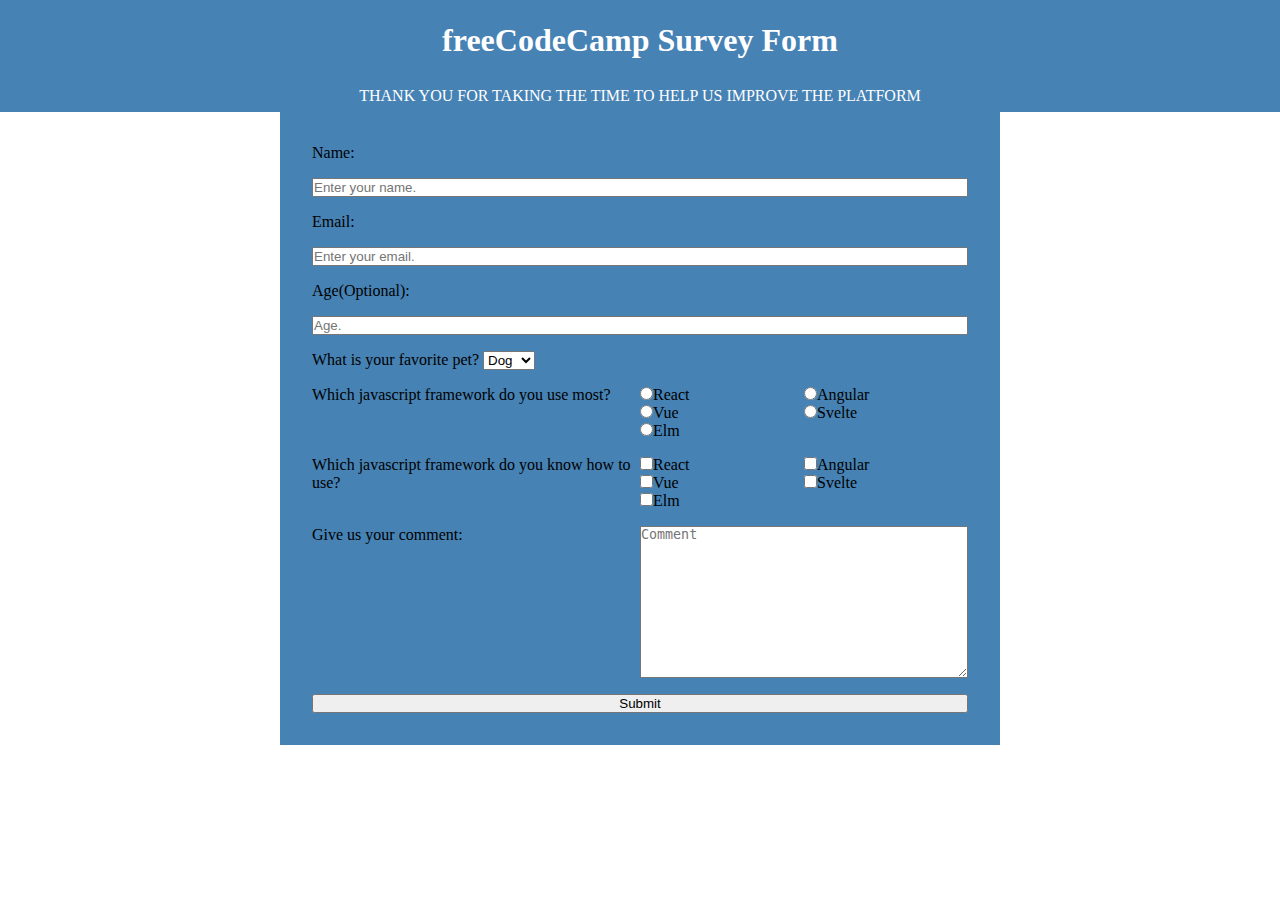
<file: Survey Form Page/index.html>
<!DOCTYPE html>
<html lang="en">
	<head>
		<meta charset="UTF-8" />
		<meta name="viewport" content="width=device-width, initial-scale=1.0" />
		<title>Survey Form</title>
		<link rel="stylesheet" href="style.css" />
	</head>
	<body>
    <h1 id="title">freeCodeCamp Survey Form</h1>
		<p id="description">Thank you for taking the time to help us improve the platform</p>
		
		<form id="survey-form">
			<label id="name-label" for="name">Name:</label>
			<input id="name" type="text" placeholder="Enter your name." required>

			<label id="email-label" for="email">Email:</label>
			<input id="email" type="email" placeholder="Enter your email." required>

			<label id="number-label" for="number">Age(Optional):</label>
			<input id="number" type="number" min="0" max="100" placeholder="Age.">

			<label for="dropdown">
				What is your favorite pet?
				<select id="dropdown">
					<option value="dog">Dog</option>
					<option value="cat">Cat</option>
					<option value="bird">Bird</option>
					<option value="tiger">Tiger</option>
				</select>
			</label>

			<label class="items-label">				
				Which javascript framework do you use most?
				<div>
					<label><input type="radio" name="react">React</label>
					<label><input type="radio" name="angular">Angular</label>
					<label><input type="radio" name="vue">Vue</label>
					<label><input type="radio" name="svelte">Svelte</label>
					<label><input type="radio" name="elm">Elm</label>
				</div>
			</label>

			<label class="items-label">				
				Which javascript framework do you know how to use?
				<div>
					<label><input type="checkbox" value="react">React</label>
					<label><input type="checkbox" value="angular">Angular</label>
					<label><input type="checkbox" value="vue">Vue</label>
					<label><input type="checkbox" value="svelte">Svelte</label>
					<label><input type="checkbox" value="elm">Elm</label>
				</div>
			</label>

			<label class="items-label">Give us your comment:<textarea cols="30" rows="10" placeholder="Comment"></textarea></label>

			<button id="submit" type="submit">Submit</button>
		</form>
	</body>
</html>
</file>
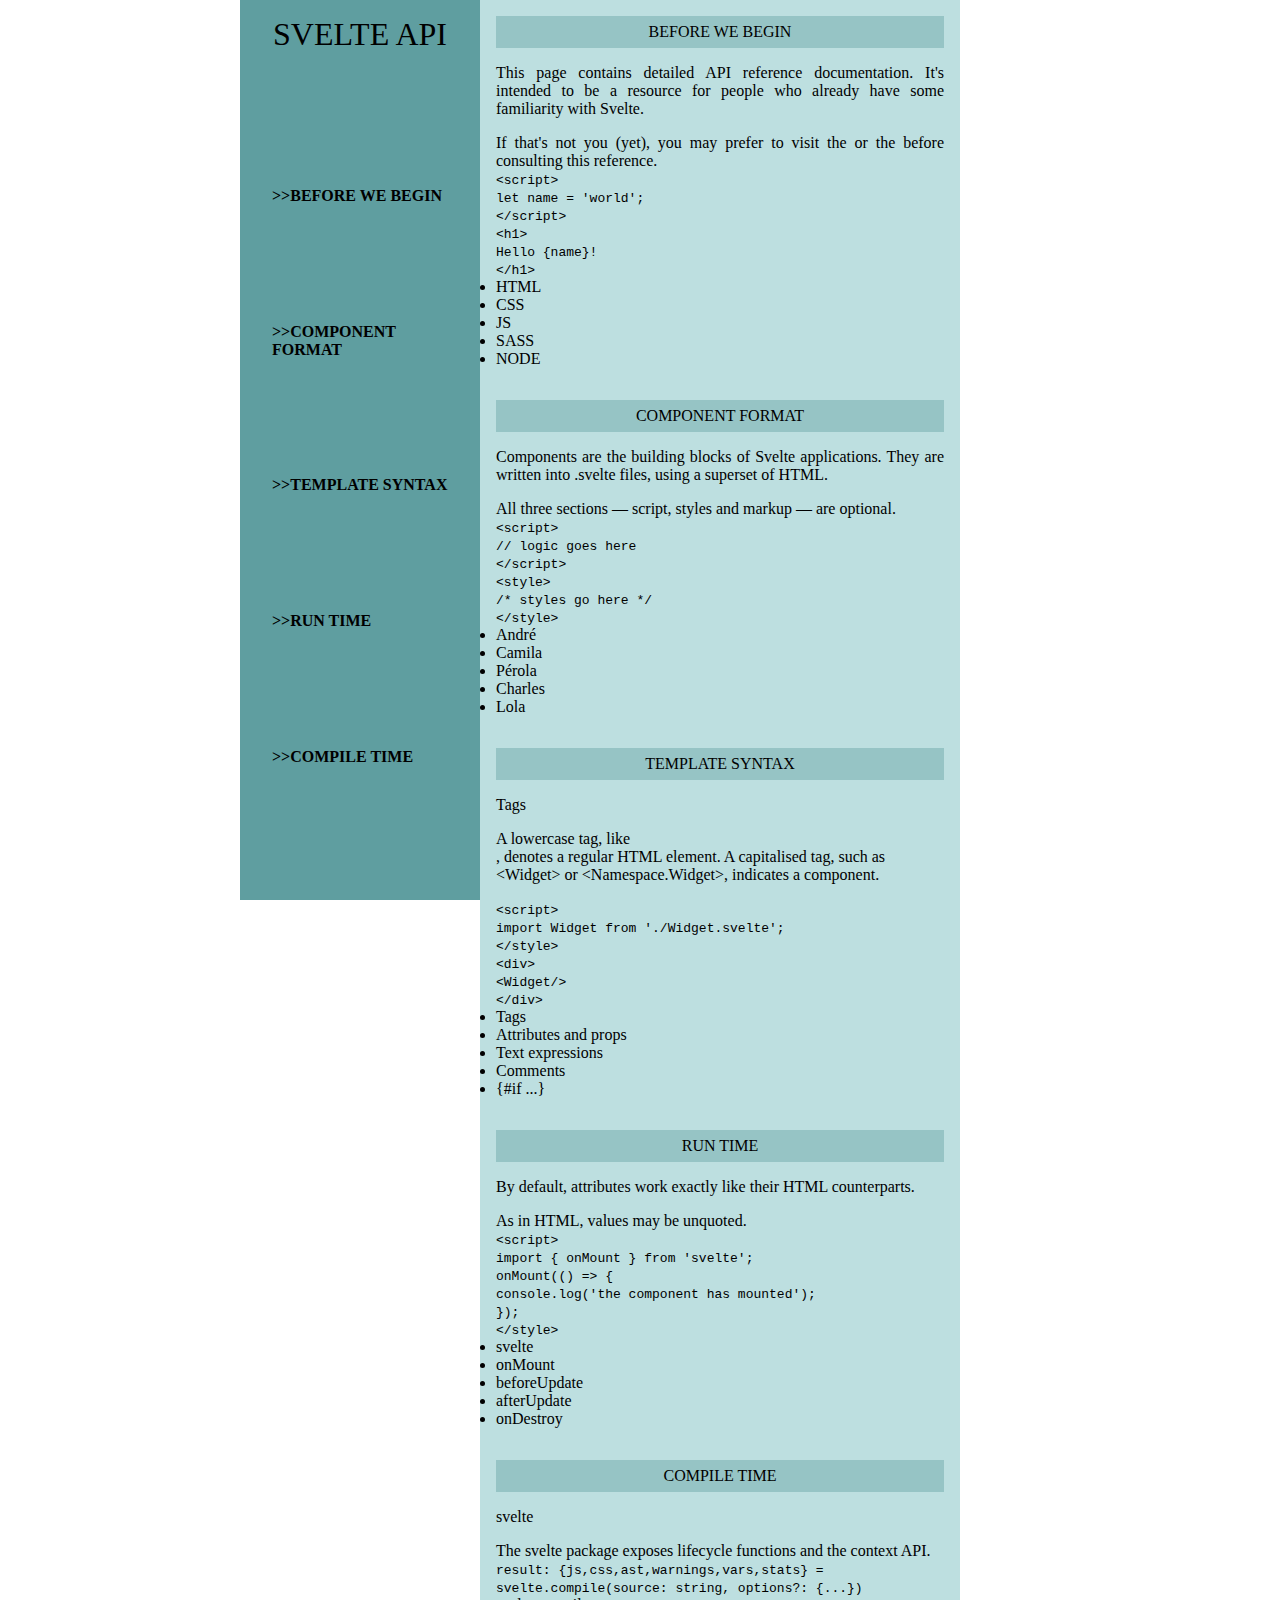
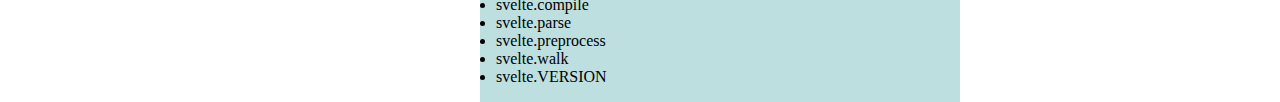
<file: Technical Documentation Page/index.html>
<!DOCTYPE html>
<html lang="pt-BR">
<head>
  <meta charset="UTF-8">
  <meta name="viewport" content="width=device-width, initial-scale=1.0">
  <title>Technical Documentation Page</title>
  <link rel="stylesheet" href="style.css">
</head>
<body>
  <nav id="navbar">
    <header>Svelte API</header>
    <a href="#BEFORE_WE_BEGIN" class="nav-link">BEFORE WE BEGIN</a>
    <a href="#COMPONENT_FORMAT" class="nav-link">COMPONENT FORMAT</a>
    <a href="#TEMPLATE_SYNTAX" class="nav-link">TEMPLATE SYNTAX</a>
    <a href="#RUN_TIME" class="nav-link">RUN TIME</a>
    <a href="#COMPILE_TIME" class="nav-link">COMPILE TIME</a>
  </nav>

  <main id="main-doc">
    <section class="main-section" id="BEFORE_WE_BEGIN">
      <header>BEFORE WE BEGIN</header>
      <p>This page contains detailed API reference documentation. It's intended to be a resource for people who already have some familiarity with Svelte.</p>
      <p>If that's not you (yet), you may prefer to visit the  or the  before consulting this reference.</p>
      <code>&lt;script&gt;<br>let name = 'world';<br>&lt;/script&gt;<br>&lt;h1&gt;<br>Hello {name}!<br>&lt;/h1&gt;</code>
      <li>HTML</li>
      <li>CSS</li>
      <li>JS</li>
      <li>SASS</li>
      <li>NODE</li>
    </section>
    
    <section class="main-section" id="COMPONENT_FORMAT">
      <header>COMPONENT FORMAT</header>
      <p>Components are the building blocks of Svelte applications. They are written into .svelte files, using a superset of HTML.</p>
      <p>All three sections — script, styles and markup — are optional.</p>
      <code>&lt;script&gt;<br>// logic goes here<br>&lt;/script&gt;<br>&lt;style&gt;<br>/* styles go here */<br>&lt;/style&gt;</code>
      <li>André</li>
      <li>Camila</li>
      <li>Pérola</li>
      <li>Charles</li>
      <li>Lola</li>
    </section>

    <section class="main-section" id="TEMPLATE_SYNTAX">
      <header>TEMPLATE SYNTAX</header>
      <p>Tags</p>
      <p>A lowercase tag, like <div>, denotes a regular HTML element. A capitalised tag, such as &lt;Widget&gt; or &lt;Namespace.Widget&gt;, indicates a component.</p>
      <code>&lt;script&gt;<br>import Widget from './Widget.svelte';<br>&lt;/style&gt;<br>&lt;div&gt;<br>&lt;Widget/&gt;<br>&lt;/div&gt;</code>
      <li>Tags</li>
      <li>Attributes and props</li>
      <li>Text expressions</li>
      <li>Comments</li>
      <li>{#if ...}</li>
    </section>

    <section class="main-section" id="RUN_TIME">
      <header>RUN TIME</header>
      <p>By default, attributes work exactly like their HTML counterparts.</p>
      <p>As in HTML, values may be unquoted.</p>
      <code>&lt;script&gt;<br>import { onMount } from 'svelte';<br>onMount(() => {<br>console.log('the component has mounted');<br>});<br>&lt;/style&gt;</code>
      <li>svelte</li>
      <li>onMount</li>
      <li>beforeUpdate</li>
      <li>afterUpdate</li>
      <li>onDestroy</li>
    </section>
    
    <section class="main-section" id="COMPILE_TIME">
      <header>COMPILE TIME</header>
      <p>svelte</p>
      <p>The svelte package exposes lifecycle functions and the context API.</p>
      <code>result: {js,css,ast,warnings,vars,stats} = svelte.compile(source: string, options?: {...})</code>
      <li>svelte.compile</li>
      <li>svelte.parse</li>
      <li>svelte.preprocess</li>
      <li>svelte.walk</li>
      <li>svelte.VERSION</li>
    </section>
  </main>  
</body>
</html>
</file>
<file: Survey Form Page/style.css>
* {
  padding: 0;
  margin: 0;
  box-sizing: border-box;
}

h1#title{
  text-align: center;
  line-height: 5rem;
  background-color: steelblue;
  color: white;
}

p#description{
  text-align: center;
  line-height: 2rem;
  background-color: steelblue;
  color: white;
  text-transform: uppercase;
}

form#survey-form{
  padding: 2rem;
  display: grid;
  row-gap: 1rem;
  width: 70%;
  max-width: 45rem;
  margin: auto;
  background-color: steelblue;
}

label + input {
  display: flex;
}

label.items-label{
  display: grid;
  grid-template-columns: 1fr 1fr;
}

label.items-label div{
  display: grid;
  grid-template-columns: 1fr 1fr;
}
</file>
<file: Technical Documentation Page/style.css>
*{
  margin: 0;
  padding: 0;
  box-sizing: border-box;
}

body{
  display: grid;
  margin: auto;
  max-width: 40rem;
}

nav#navbar{  
  padding: 1rem;
  text-align: justify;
  background-color: #5f9ea0;
  transition: all 1s;
}

nav#navbar header{
  text-align: center;
  text-transform: uppercase;
  font-size: 2rem;
  padding-bottom: 1rem;
}

nav#navbar a{
  text-decoration: none;
  color: black;
  font-weight: 800;
  padding-right: 0.5rem;
  padding-left: 1rem;
}

nav#navbar a::before{
  content: '>>';
}

section.main-section{
  padding: 1rem;
  background-color: #bddfe0;
  transition: all 1s;
}

section.main-section header{
  text-align: center;
  background-color: #96c4c5;
  line-height: 2rem;
}

section.main-section p{
  text-align: justify;
  padding-top: 1rem;
}

/* 64em = 768px */
@media screen and (min-width: 64em){
  body{
    grid-template-columns: 1fr 1fr;
    max-width: 50rem;
  }

  nav#navbar{
    width: 15rem;
    display: grid;
    height: 100vh;
    position: fixed;
  }
  
  section.main-section{
    width: 30rem;
    margin-left: 15rem;
  }
}
</file>
